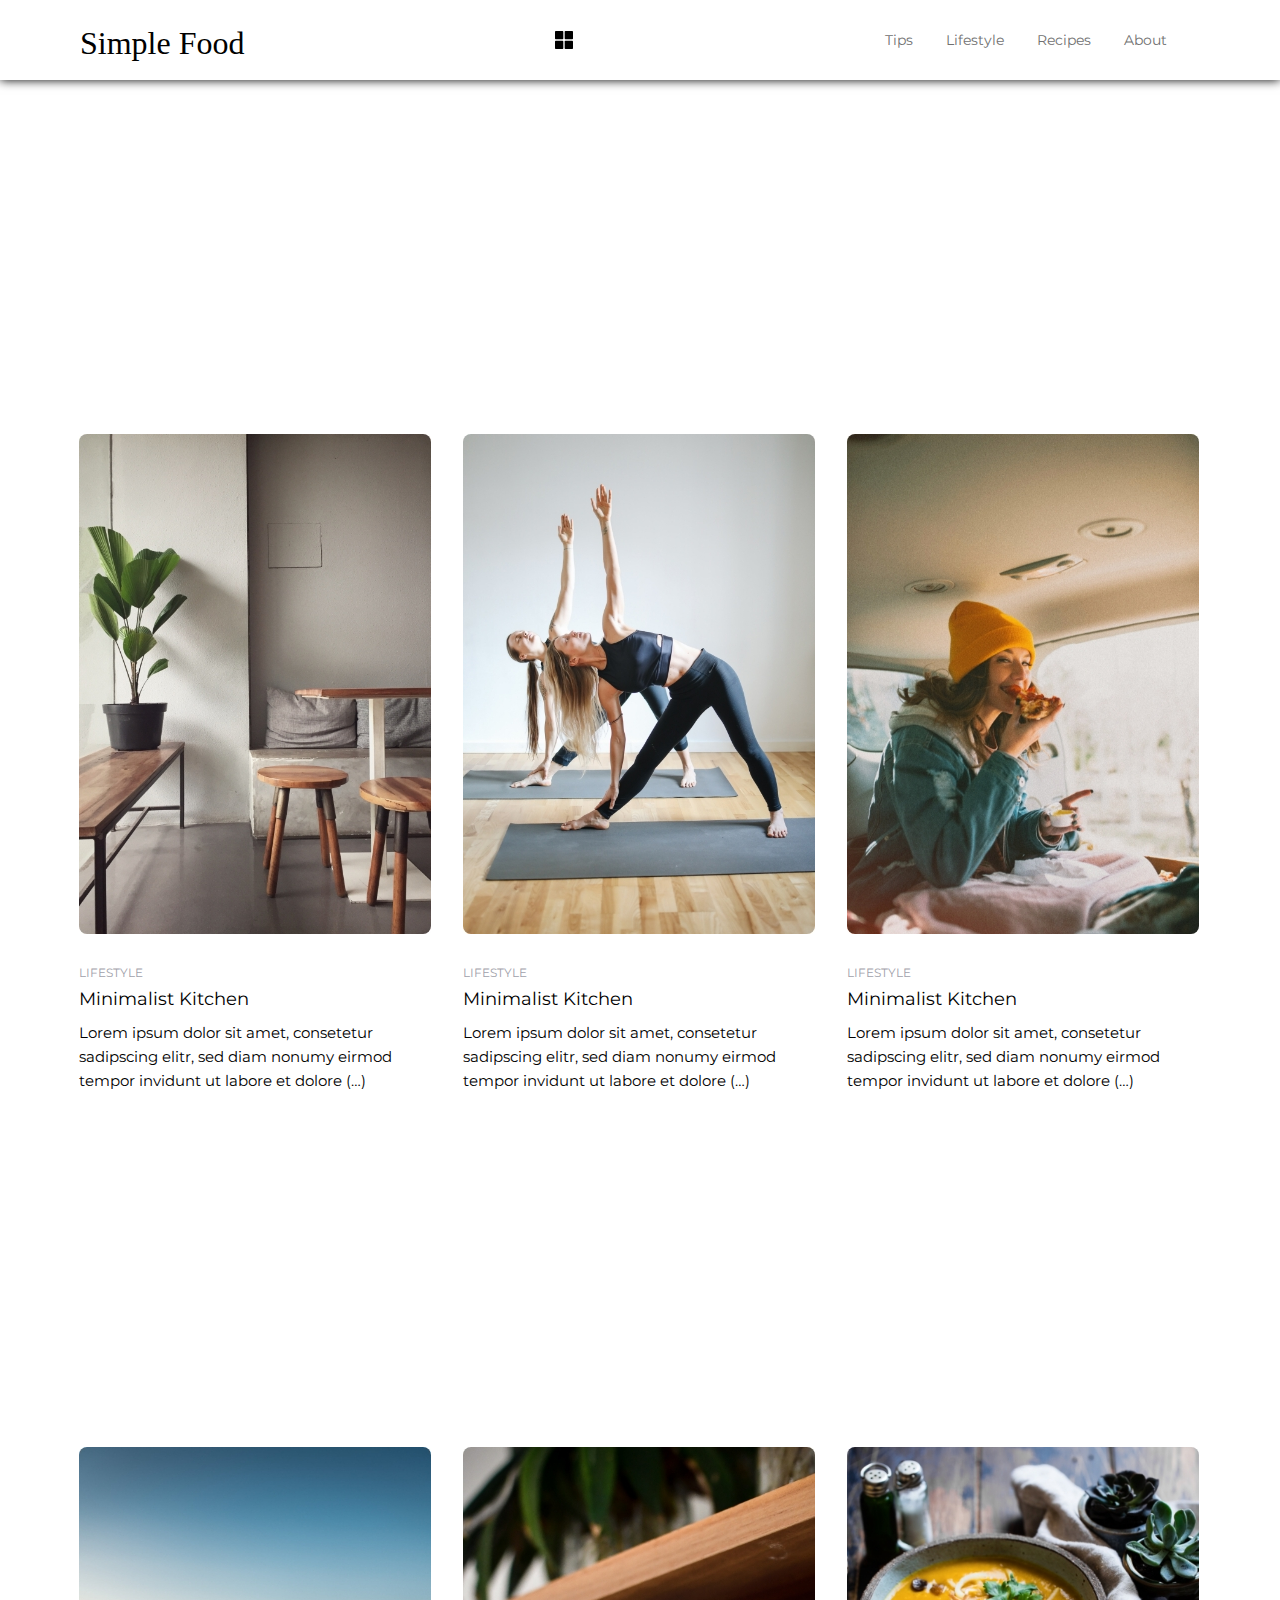
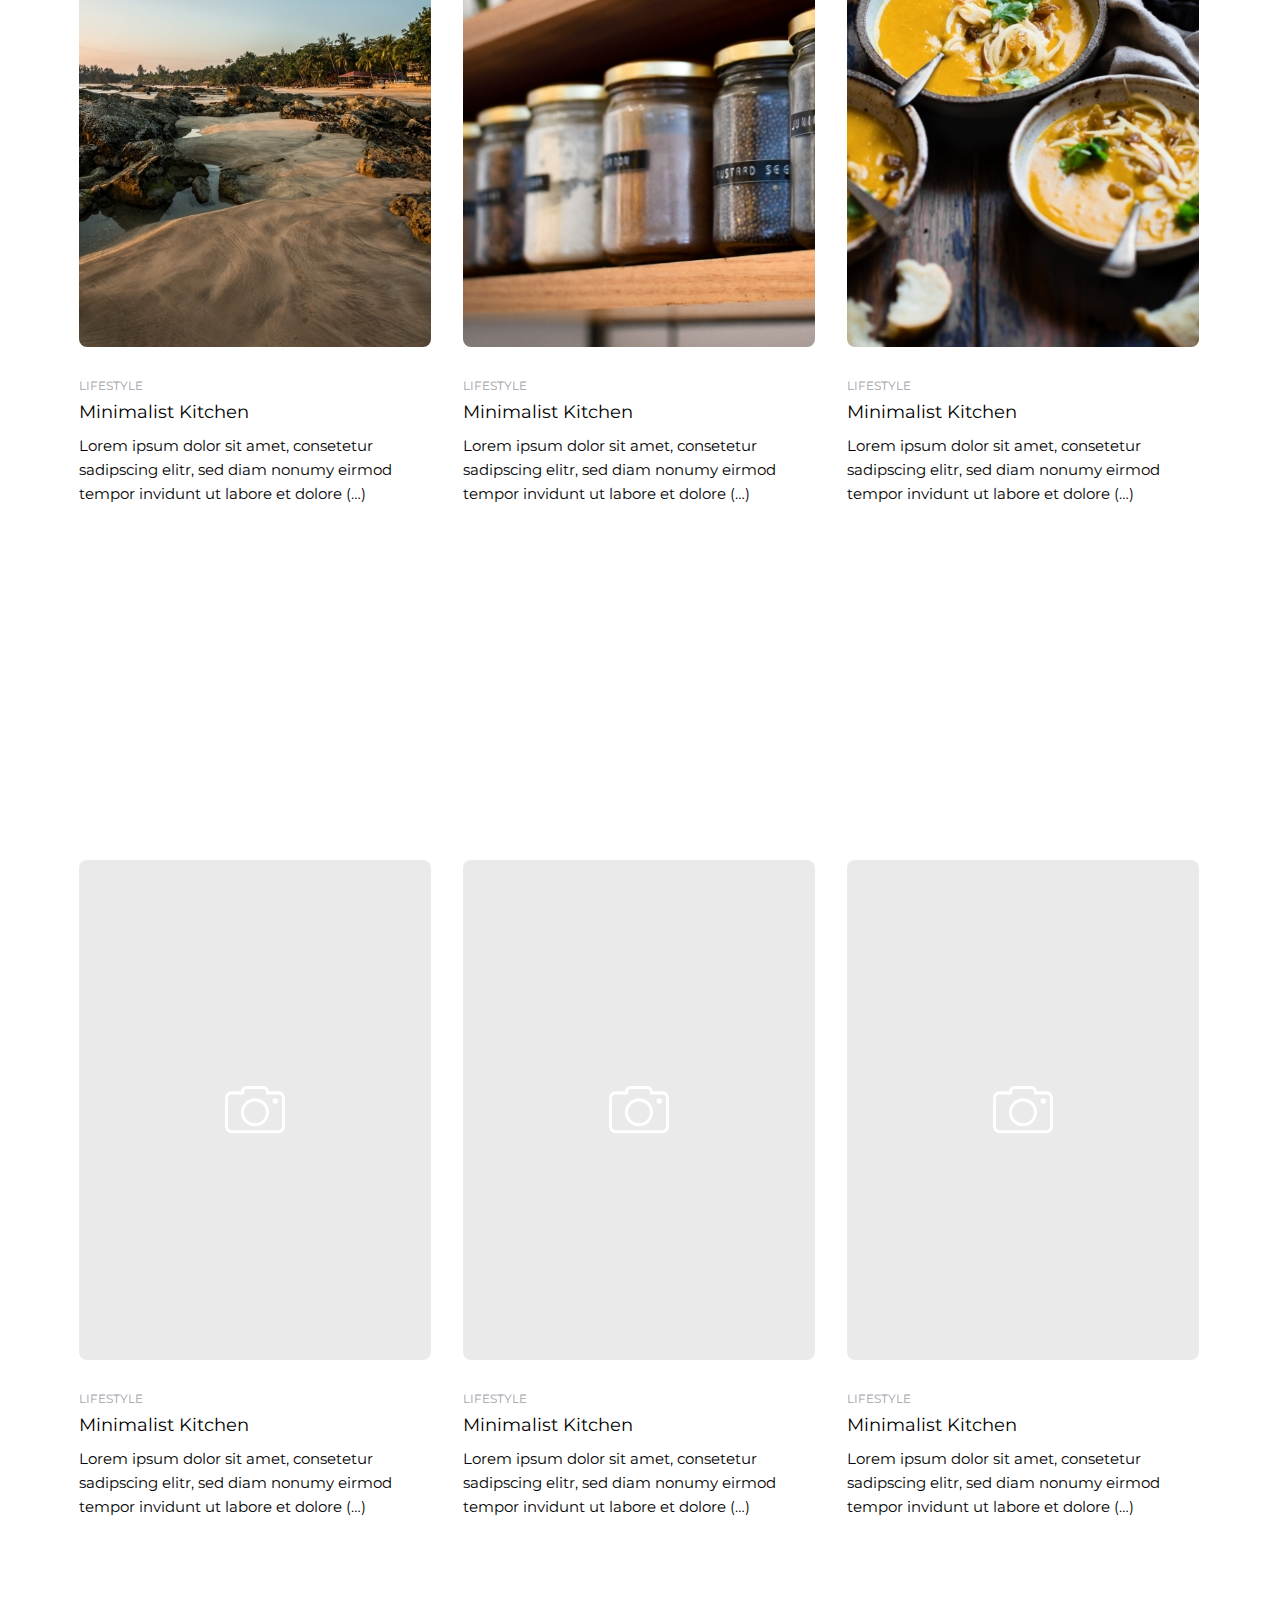
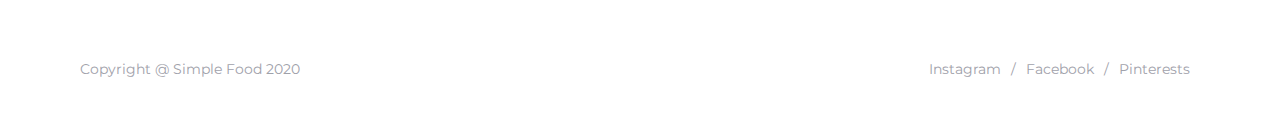
<file: index.html>
<!DOCTYPE html>
<html>
  <head>
    <meta charset="utf-8" />
    <meta http-equiv="X-UA-Compatible" content="IE=edge" />
    <meta
      name="viewport"
      content="width=device-width, initial-scale=1.0, maximum-scale=1.0, user-scalable=0"
    />
    <title>Project Name</title>
    <link rel="stylesheet" href="src/css/reset.css" />
    <link rel="stylesheet" href="src/css/grid.css" />
    <link rel="stylesheet" href="src/css/style.css" />
    <link rel="stylesheet" href="src/css/responsive.css" />
    <link href="https://fonts.googleapis.com/css2?family=Montserrat:ital,wght@0,100;0,200;0,300;0,400;0,500;0,600;0,700;1,100;1,200;1,300;1,400;1,500;1,600;1,700&display=swap" rel="stylesheet">
  </head>

  <body>
    <!-- BEGIN HEADER -->
    <header id="header" class="main_header">
      <div class="container">
      <div class="headerWrap">
        <img src="./src/images/icon-logo.svg" alt="Logo" />
        <div class="hamburger"></div>
        <nav class="nav_wrapper">
          <ul>
            <li><a href="index.html">Tips</li></a>
            <li><a href="single.html">Lifestyle</li></a>
            <li><a href="#">Recipes</li></a>
            <li><a href="#">About</li></a>
          </ul>
        </nav>
      </div>
    </div>
    </header>
    <!-- END HEADER -->
    <!-- BEGIN MAIN -->
    <main id="main" class="main_content">
      <div class="mainWrap">
        <section class="block_section blog_section">
          <div class="container">
            <div class="row">
              <div class="column-4 column-mob-12">
                <div class="box">
                  <div class="box__thumb">
                  <a href="">
                  <img src="./src/images/blog1.jpg" alt="">
                  </a>
                </div>
                  <div class="box__content">
                    <span>Lifestyle</span>
                    <h4>Minimalist Kitchen</h4>
                    <p>Lorem ipsum dolor sit amet, consetetur sadipscing elitr, sed diam nonumy eirmod tempor invidunt ut labore et dolore (…)</p>
                  </div>
                </div>
              </div>
              <div class="column-4 column-mob-12">
                <div class="box">
                  <div class="box__thumb">
                  <a href="">
                  <img src="./src/images/blog2.jpg" alt="">
                  </a>
                </div>
                  <div class="box__content">
                    <span>Lifestyle</span>
                    <h4>Minimalist Kitchen</h4>
                    <p>Lorem ipsum dolor sit amet, consetetur sadipscing elitr, sed diam nonumy eirmod tempor invidunt ut labore et dolore (…)</p>
                  </div>
                </div>
              </div>
              <div class="column-4 column-mob-12">
                <div class="box">
                  <div class="box__thumb">
                  <a href="">
                  <img src="./src/images/blog3.jpg" alt="">
                  </a>
                </div>
                  <div class="box__content">
                    <span>Lifestyle</span>
                    <h4>Minimalist Kitchen</h4>
                    <p>Lorem ipsum dolor sit amet, consetetur sadipscing elitr, sed diam nonumy eirmod tempor invidunt ut labore et dolore (…)</p>
                  </div>
                </div>
              </div>
              <div class="column-4 column-mob-12">
                <div class="box">
                  <div class="box__thumb">
                  <a href="">
                  <img src="./src/images/blog4.jpg" alt="">
                  </a>
                </div>
                  <div class="box__content">
                    <span>Lifestyle</span>
                    <h4>Minimalist Kitchen</h4>
                    <p>Lorem ipsum dolor sit amet, consetetur sadipscing elitr, sed diam nonumy eirmod tempor invidunt ut labore et dolore (…)</p>
                  </div>
                </div>
              </div>
              <div class="column-4 column-mob-12">
                <div class="box">
                  <div class="box__thumb">
                  <a href="">
                  <img src="./src/images/blog5.jpg" alt="">
                  </a>
                </div>
                  <div class="box__content">
                    <span>Lifestyle</span>
                    <h4>Minimalist Kitchen</h4>
                    <p>Lorem ipsum dolor sit amet, consetetur sadipscing elitr, sed diam nonumy eirmod tempor invidunt ut labore et dolore (…)</p>
                  </div>
                </div>
              </div>
              <div class="column-4 column-mob-12">
                <div class="box">
                  <div class="box__thumb">
                  <a href="">
                  <img src="./src/images/blog6.jpg" alt="">
                  </a>
                </div>
                  <div class="box__content">
                    <span>Lifestyle</span>
                    <h4>Minimalist Kitchen</h4>
                    <p>Lorem ipsum dolor sit amet, consetetur sadipscing elitr, sed diam nonumy eirmod tempor invidunt ut labore et dolore (…)</p>
                  </div>
                </div>
              </div>
              <div class="column-4 column-mob-12">
                <div class="box">
                  <div class="box__thumb">
                  <a href="">
                    <img src="./src/images/box-noimage.svg" alt="">
                  </a>
                </div>
                  <div class="box__content">
                    <span>Lifestyle</span>
                    <h4>Minimalist Kitchen</h4>
                    <p>Lorem ipsum dolor sit amet, consetetur sadipscing elitr, sed diam nonumy eirmod tempor invidunt ut labore et dolore (…)</p>
                  </div>
                </div>
              </div>
              <div class="column-4 column-mob-12">
                <div class="box">
                  <div class="box__thumb">
                  <a href="">
                    <img src="./src/images/box-noimage.svg" alt="">
                  </a>
                </div>
                  <div class="box__content">
                    <span>Lifestyle</span>
                    <h4>Minimalist Kitchen</h4>
                    <p>Lorem ipsum dolor sit amet, consetetur sadipscing elitr, sed diam nonumy eirmod tempor invidunt ut labore et dolore (…)</p>
                  </div>
                </div>
              </div>
              <div class="column-4 column-mob-12">
                <div class="box">
                  <div class="box__thumb">
                  <a href="">
                  <img src="./src/images/box-noimage.svg" alt="">
                  </a>
                </div>
                  <div class="box__content">
                    <span>Lifestyle</span>
                    <h4>Minimalist Kitchen</h4>
                    <p>Lorem ipsum dolor sit amet, consetetur sadipscing elitr, sed diam nonumy eirmod tempor invidunt ut labore et dolore (…)</p>
                  </div>
                </div>
              </div>
            </div>
          </div>
        </section>
      </div>
    </main>
    <!-- END MAIN -->
    <!-- BEGIN FOOTER -->
    <footer id="footer" class="main_footer">
      <div class="container">
          <div class="footerWrap">
              <span>Copyright @ Simple Food 2020</span>
            <div class="social__text">
              <p>Instagram</p>
              <p>Facebook</p>
              <p>Pinterests</p>
            </div>
          </div>
        </div>
      </div>
    </footer>
    <!-- END FOOTER -->
    <!-- SCRIPTS -->
    <script src="src/js/main.js" type="text/javascript"></script>
  </body>
</html>
</file>
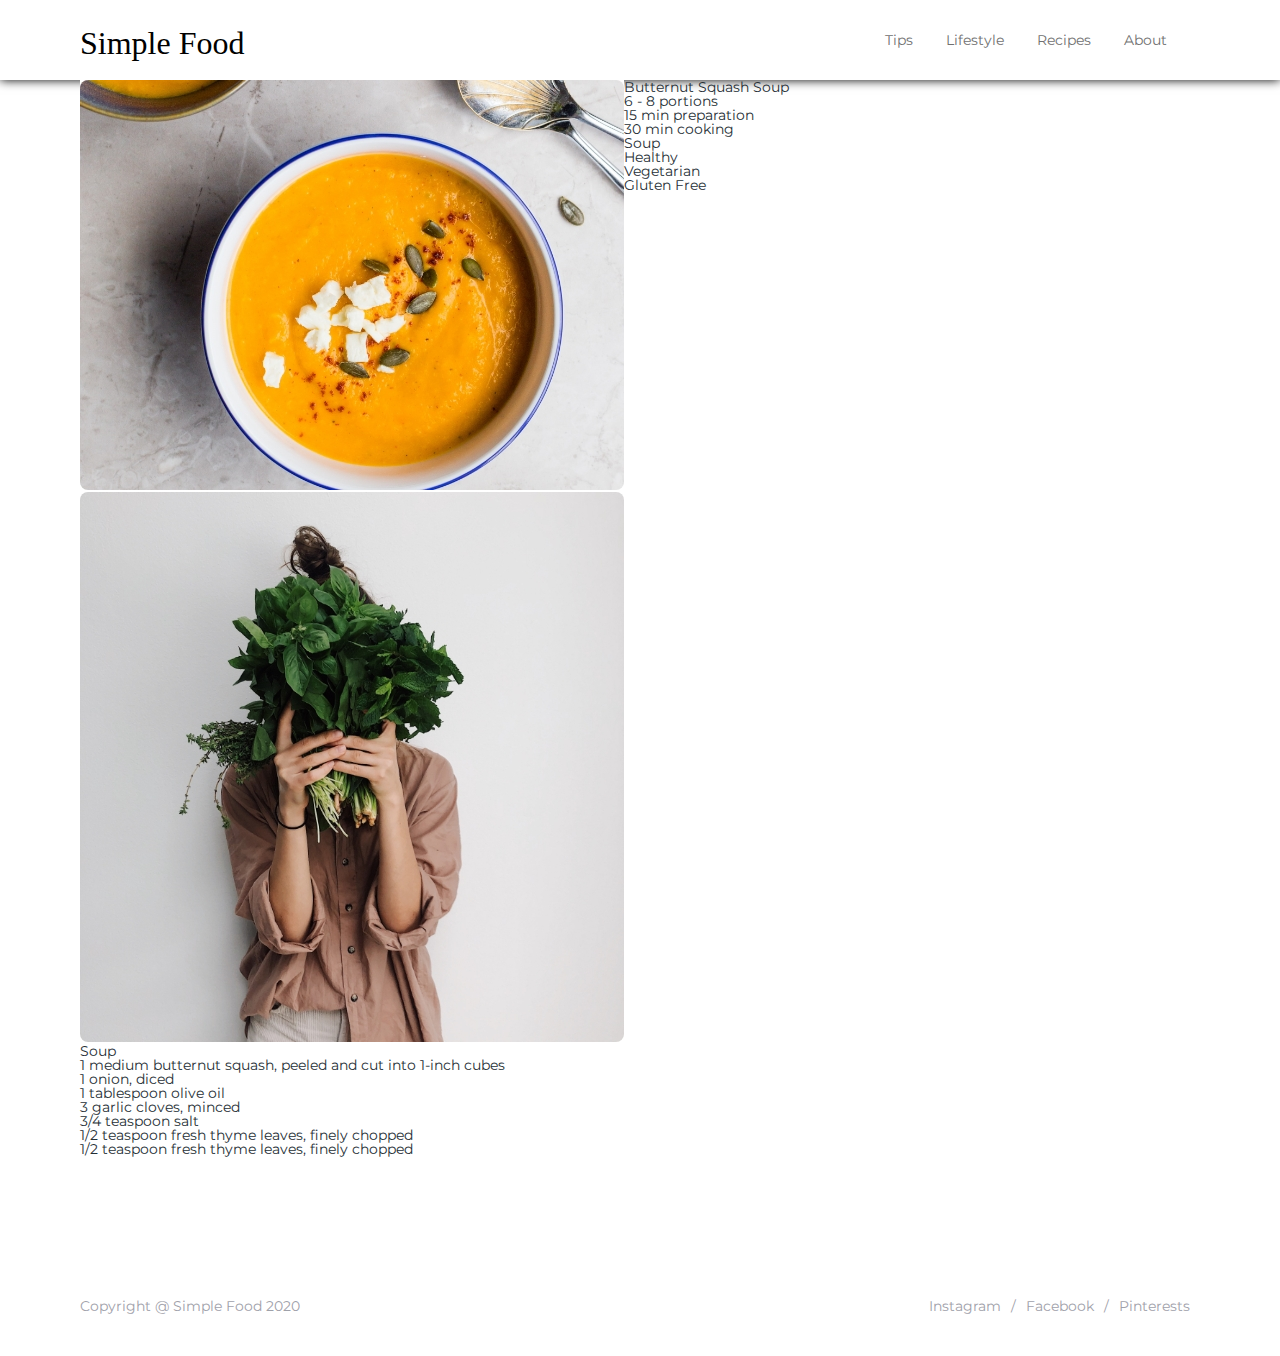
<file: single.html>
<!DOCTYPE html>
<html>
  <head>
    <meta charset="utf-8" />
    <meta http-equiv="X-UA-Compatible" content="IE=edge" />
    <meta
      name="viewport"
      content="width=device-width, initial-scale=1.0, maximum-scale=1.0, user-scalable=0"
    />
    <title>Project Name</title>
    <link rel="stylesheet" href="src/css/reset.css" />
    <link rel="stylesheet" href="src/css/grid.css" />
    <link rel="stylesheet" href="src/css/style.css" />
    <link rel="stylesheet" href="src/css/responsive.css" />
    <link href="https://fonts.googleapis.com/css2?family=Montserrat:ital,wght@0,100;0,200;0,300;0,400;0,500;0,600;0,700;1,100;1,200;1,300;1,400;1,500;1,600;1,700&display=swap" rel="stylesheet">
  </head>

  <body>
    <!-- BEGIN HEADER -->
    <header id="header" class="main_header">
      <div class="container">
      <div class="headerWrap">
        <img src="./src/images/icon-logo.svg" alt="Logo" />
        <nav class="nav_wrapper">
          <ul>
            <li><a href="index.html">Tips</a></li></a>
            <li><a href="single.html">Lifestyle</li></a>
            <li><a href="#">Recipes</li></a>
            <li><a href="#">About</li></a>
          </ul>
        </nav>
      </div>
    </div>
    </header>
    <!-- END HEADER -->
    <!-- BEGIN MAIN -->
    <main id="main" class="main_content">
      <div class="mainWrap">
        <section class="block_section lifestyle_section">
          <div class="container">
            <div class="first-banner_wrapper">
            <div class="banner__thumb">
              <img src="./src/images/box-image.jpg" alt="">
            </div>
            <div class="first-banner_content">
              <h3>Butternut Squash Soup</h3>
              <ul>
                <li>6 - 8 portions</li>
                <li>15 min preparation</li>
                <li>30 min cooking</li>
              </ul>
              <p>Soup</p>
              <p>Healthy</p>
              <p>Vegetarian</p>
              <p>Gluten Free</p>
            </div>
          </div>
          <div class="second-banner_wrapper">
            <div class="banner__thumb">
              <img src="./src/images/box-image2.jpg" alt="">
            </div>
            <div class="second-banner_content">
              <p>Soup</p>
              <p>1 medium butternut squash, peeled and cut into 1-inch cubes</p>
              <p>1 onion, diced</p>
              <p>1 tablespoon olive oil</p>
              <p>3 garlic cloves, minced</p>
              <p>3/4 teaspoon salt</p>
              <p>1/2 teaspoon fresh thyme leaves, finely chopped</p>
              <p>1/2 teaspoon fresh thyme leaves, finely chopped</p>
            </div>
          </div>
        </div>
        </section>
      </div>
    </main>
    <!-- END MAIN -->
    <!-- BEGIN FOOTER -->
    <footer id="footer" class="main_footer">
      <div class="container">
          <div class="footerWrap">
              <span>Copyright @ Simple Food 2020</span>
            <div class="social__text">
              <p>Instagram</p>
              <p>Facebook</p>
              <p>Pinterests</p>
            </div>
          </div>
        </div>
      </div>
    </footer>
    <!-- END FOOTER -->
    <!-- SCRIPTS -->
    <script src="src/js/main.js" type="text/javascript"></script>
  </body>
</html>
</file>
<file: src/css/grid.css>
body,
input,
select,
option textarea {
  font-family: "Montserrat", sans-serif;
  font-size: 14px;
  color: #262f36;
}
a {
  text-decoration: none;
}
.container {
  width: 100%;
  max-width: 1152px;
  margin: 0 auto;
  padding: 0 16px;
}
.row {
  margin-left: -16px;
  margin-right: -16px;
}
.column-1,
.column-2,
.column-3,
.column-4,
.column-5,
.column-6,
.column-7,
.column-8,
.column-9,
.column-10,
.column-11,
.column-12 {
  float: left;
  padding: 0 15px;
  min-height: 1px;
}
.column-1 {
  width: 8.33333%;
}
.column-2 {
  width: 16.66667%;
}
.column-3 {
  width: 25%;
}
.column-4 {
  width: 33.33333%;
}
.column-5 {
  width: 41.66667%;
}
.column-6 {
  width: 50%;
}
.column-7 {
  width: 58.33333%;
}
.column-8 {
  width: 66.66667%;
}
.column-9 {
  width: 75%;
}
.column-10 {
  width: 83.33333%;
}
.column-11 {
  width: 91.66667%;
}
.column-12 {
  width: 100%;
}

/* This media query is used only for mobile devices */
@media only screen and (max-width: 767px) {
  .column-mob-1 {
    width: 8.33333%;
  }
  .column-mob-2 {
    width: 16.66667%;
  }
  .column-mob-3 {
    width: 25%;
  }
  .column-mob-4 {
    width: 33.33333%;
  }
  .column-mob-5 {
    width: 41.66667%;
  }
  .column-mob-6 {
    width: 50%;
  }
  .column-mob-7 {
    width: 58.33333%;
  }
  .column-mob-8 {
    width: 66.66667%;
  }
  .column-mob-9 {
    width: 75%;
  }
  .column-mob-10 {
    width: 83.33333%;
  }
  .column-mob-11 {
    width: 91.66667%;
  }
  .column-mob-12 {
    width: 100%;
  }
}
/* This media query is used only for small tablet devices */
@media only screen and (min-width: 768px) and (max-width: 990px) {
  .column-tab-1 {
    width: 8.33333%;
  }
  .column-tab-2 {
    width: 16.66667%;
  }
  .column-tab-3 {
    width: 25%;
  }
  .column-tab-4 {
    width: 33.33333%;
  }
  .column-tab-5 {
    width: 41.66667%;
  }
  .column-tab-6 {
    width: 50%;
  }
  .column-tab-7 {
    width: 58.33333%;
  }
  .column-tab-8 {
    width: 66.66667%;
  }
  .column-tab-9 {
    width: 75%;
  }
  .column-tab-10 {
    width: 83.33333%;
  }
  .column-tab-11 {
    width: 91.66667%;
  }
  .column-tab-12 {
    width: 100%;
  }
}
/* This media query is used only for big tablet devices */
@media only screen and (min-width: 991px) and (max-width: 1199px) {
  .column-tablet-big-1 {
    width: 8.33333%;
  }
  .column-tablet-big-2 {
    width: 16.66667%;
  }
  .column-tablet-big-3 {
    width: 25%;
  }
  .column-tablet-big-4 {
    width: 33.33333%;
  }
  .column-tablet-big-5 {
    width: 41.66667%;
  }
  .column-tablet-big-6 {
    width: 50%;
  }
  .column-tablet-big-7 {
    width: 58.33333%;
  }
  .column-tablet-big-8 {
    width: 66.66667%;
  }
  .column-tablet-big-9 {
    width: 75%;
  }
  .column-tablet-big-10 {
    width: 83.33333%;
  }
  .column-tablet-big-11 {
    width: 91.66667%;
  }
  .column-tablet-big-12 {
    width: 100%;
  }
}
</file>
<file: src/css/style.css>
.main_header {
  -webkit-box-shadow: 0px 0px 10px 0px rgba(0, 0, 0, 1);
  -moz-box-shadow: 0px 0px 10px 0px rgba(0, 0, 0, 1);
  box-shadow: 0px 0px 10px 0px rgba(0, 0, 0, 1);
}

.headerWrap {
  display: -webkit-box;
  display: -ms-flexbox;
  display: flex;
  width: 100%;
  -webkit-box-pack: justify;
  -ms-flex-pack: justify;
  justify-content: space-between;
  height: 80px;
  -webkit-box-align: center;
  -ms-flex-align: center;
  align-items: center;
}
.nav_wrapper {
  display: -webkit-box;
  display: -ms-flexbox;
  display: flex;
}
.nav_wrapper ul {
  display: -webkit-box;
  display: -ms-flexbox;
  display: flex;
  -webkit-box-align: center;
  -ms-flex-align: center;
  align-items: center;
}
.nav_wrapper li {
  margin-right: 33px;
}
.nav_wrapper li a {
  color: #707070;
}
.nav_wrapper li a:hover {
  color: #000000;
}
.nav_wrapper a:last-child {
  margin-right: 0px;
}

.box {
  width: 100%;
  margin-top: 100%;
}
.box__thumb {
  width: 100%;
  height: 500px;
}
.box__thumb img {
  margin-bottom: 30px;
}
.box__content {
  padding-top: 31px;
}
.box__content span {
  font-size: 12px;
  color: #9fa1aa;
  text-transform: uppercase;
  line-height: 1.25em;
}
.box__content h4 {
  font-size: 18px;
  color: #000000;
  font-weight: 400;
  padding-top: 10px;
  padding-bottom: 13px;
}
.box__content p {
  font-size: 15px;
  color: #000000;
  line-height: 1.6em;
}
.footerWrap {
  display: -webkit-box;
  display: -ms-flexbox;
  display: flex;
  -webkit-box-pack: justify;
  -ms-flex-pack: justify;
  justify-content: space-between;
  margin-top: 100px;
  height: 100px;
  -webkit-box-align: center;
  -ms-flex-align: center;
  align-items: center;
}
.footerWrap span {
  font-size: 14px;
  color: #9fa1aa;
}
.social__text {
  display: -webkit-box;
  display: -ms-flexbox;
  display: flex;
  position: relative;
}
.social__text p {
  margin-right: 10px;
  color: #9fa1aa;
  font-size: 14px;
}
.social__text p::before {
  content: "/";
  margin-right: 10px;
}
.social__text p:first-child::before {
  display: none;
}

.first-banner_wrapper {
  display: -webkit-box;
  display: -ms-flexbox;
  display: flex;
}
.hamburger {
  width: 32px;
  height: 18px;
  background-size: cover;
  background: url(../images/icon-hamburger.svg);
  background-repeat: no-repeat;
}
.nav_wrapper.is--toggled {
  opacity: 1;
  visibility: visible;
  overflow: visible;
  z-index: 3;
  height: 100%;
}
</file>
<file: src/css/responsive.css>
/* This media query is used only for mobile devices */
@media only screen and (max-width: 767px) {
  .box {
    margin-top: 35px;
  }
  .footerWrap {
    -webkit-box-orient: vertical;
    -webkit-box-direction: reverse;
    -ms-flex-direction: column-reverse;
    flex-direction: column-reverse;
    padding: 30px 0px;
    -webkit-box-pack: unset;
    -ms-flex-pack: unset;
    justify-content: unset;
  }
  .nav_wrapper {
    opacity: 0;
    visibility: hidden;
    overflow: hidden;
    position: fixed;
    height: 100%;
    width: 100%;
    left: 0;
    top: 80px;
    padding: 20px 35px;
    background: #f2f3f3;
    -webkit-transition: all 0.3s ease-in-out;
    -o-transition: all 0.3s ease-in-out;
    transition: all 0.3s ease-in-out;
  }
}
/* This media query is used only for small tablet devices */
@media only screen and (min-width: 768px) and (max-width: 990px) {
}
/* This media query is used only for big tablet devices */
@media only screen and (min-width: 991px) and (max-width: 1199px) {
}
</file>
